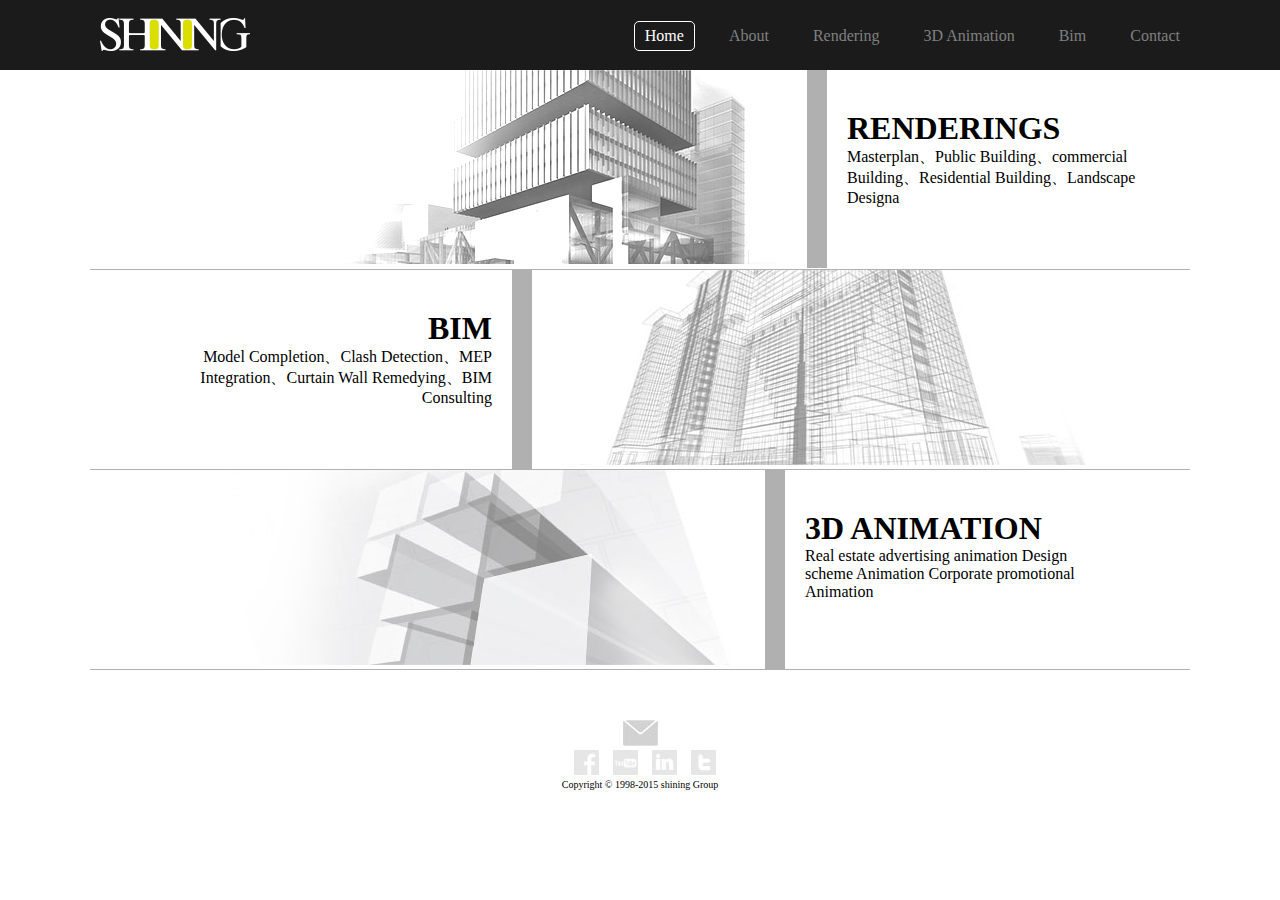
<file: index.html>
<!DOCTYPE html>
<html>
	<head>
		<meta charset="UTF-8">
		<title></title>
		<link rel="stylesheet" type="text/css" href="css/home.css"/>
	</head>
	<body>
		<!--首页的头部-->
		<div id="head">
			<div class="head_box">
				<div class="head_box_logo">
					<a href="###"><img src="img/home/shininglogo.png" alt="写意集团" /></a>
				</div>
				<div id="head_box_navButton">
			    	   <img src="img/home/navbutton.png"/>
				    	   <div class="head_box_nav1">
					    	    <ul>
					    	      	<li class='head_box_nav_border'><a href="index.html">Home</a></li>
									<li class=""><a href="about.html">About</a></li>
									<li class=""><a href="Rendering.html">Rendering</a></li>
									<li class=""><a href="3DAnimation.html">3D Animation</a></li>
									<li class=""><a href="Bim.html">Bim</a></li>
									<li class=""><a href="Contact.html">Contact</a></li>
					    	    </ul> 
			           </div>
			    </div>
			    <div class="head_box_nav">
			    	    <ul>
			    	      	<li class='head_box_nav_border'><a href="index.html">Home</a></li>
							<li class=""><a href="about.html">About</a></li>
							<li class=""><a href="Rendering.html">Rendering</a></li>
							<li class=""><a href="3DAnimation.html">3D Animation</a></li>
							<li class=""><a href="Bim.html">Bim</a></li>
							<li class=""><a href="Contact.html">Contact</a></li>
			    	    </ul>  
			    </div>
			    
		    </div>
		</div>
		<!--首页的中部-->
		<div id="body">
			<div class="body_box">
				<div class="body_box1_img bordercolor"><a href=""><img id="home_img1" src="img/home/home_pic_one.png"/></a></div>
				<div class="body_box1_right body_box_introduce">
					<a href="">
						<h1>RENDERINGS</h1>
						<p>Masterplan、Public Building、commercial Building、Residential Building、Landscape Designa</p>
					</a>
				</div>
			</div>
			<div class="body_box">
				<div class="body_box2_img bordercolor"><a href=""><img id="home_img2" src="img/home/home_pic_two.jpg"/></a></div>
				<div class="body_box2_left body_box_introduce">
					<div class="body_box2_introduceF">
						<a href="">
						   <h1>BIM</h1>
						   <p>Model Completion、Clash Detection、MEP Integration、Curtain Wall Remedying、BIM Consulting</p>
					    </a>
					</div>
				</div>
			</div>
			<div class="body_box">
				<div class="body_box3_img bordercolor"><a href=""><img id="home_img3" src="img/home/homes_pic_three.jpg"/></a></div>
				<div class="body_box3_right body_box_introduce">
					<a href="">
						<h1>3D ANIMATION</h1>
						<p>Real estate advertising animation Design scheme Animation Corporate promotional Animation</p>
					</a>
				</div>
			</div>
		</div>
		
		<!--首页的底部-->
		<div id="foot">
			<div class="foot_mail">
				<a href=""><img src="img/home/mail.jpg" id="mail_h"/></a>
			</div>
			<div class="foot_nav">
				<a href="http://www.facebook.com">
					<img src="img/home/facebook.jpg" id="facebook_h">
				</a>
				<a href="http://www.youtobe.com">
					<img src="img/home/youtube.jpg" id="youtube_h">
				</a>
				<a href="http://www.linkedln.com">
					<img src="img/home/linkedln.jpg" id="linkedln_h">
				</a>
				<a href="http://www.twitter.com">
					<img src="img/home/twitter.jpg" id="twitter_h">
				</a>
			</div>
			<div class="foot_note">
					<span>Copyright © 1998-2015 shining Group</span>
			</div>
		</div>
		
	</body>
</html>
<script type="text/javascript" src="js/home.js"></script>
</file>
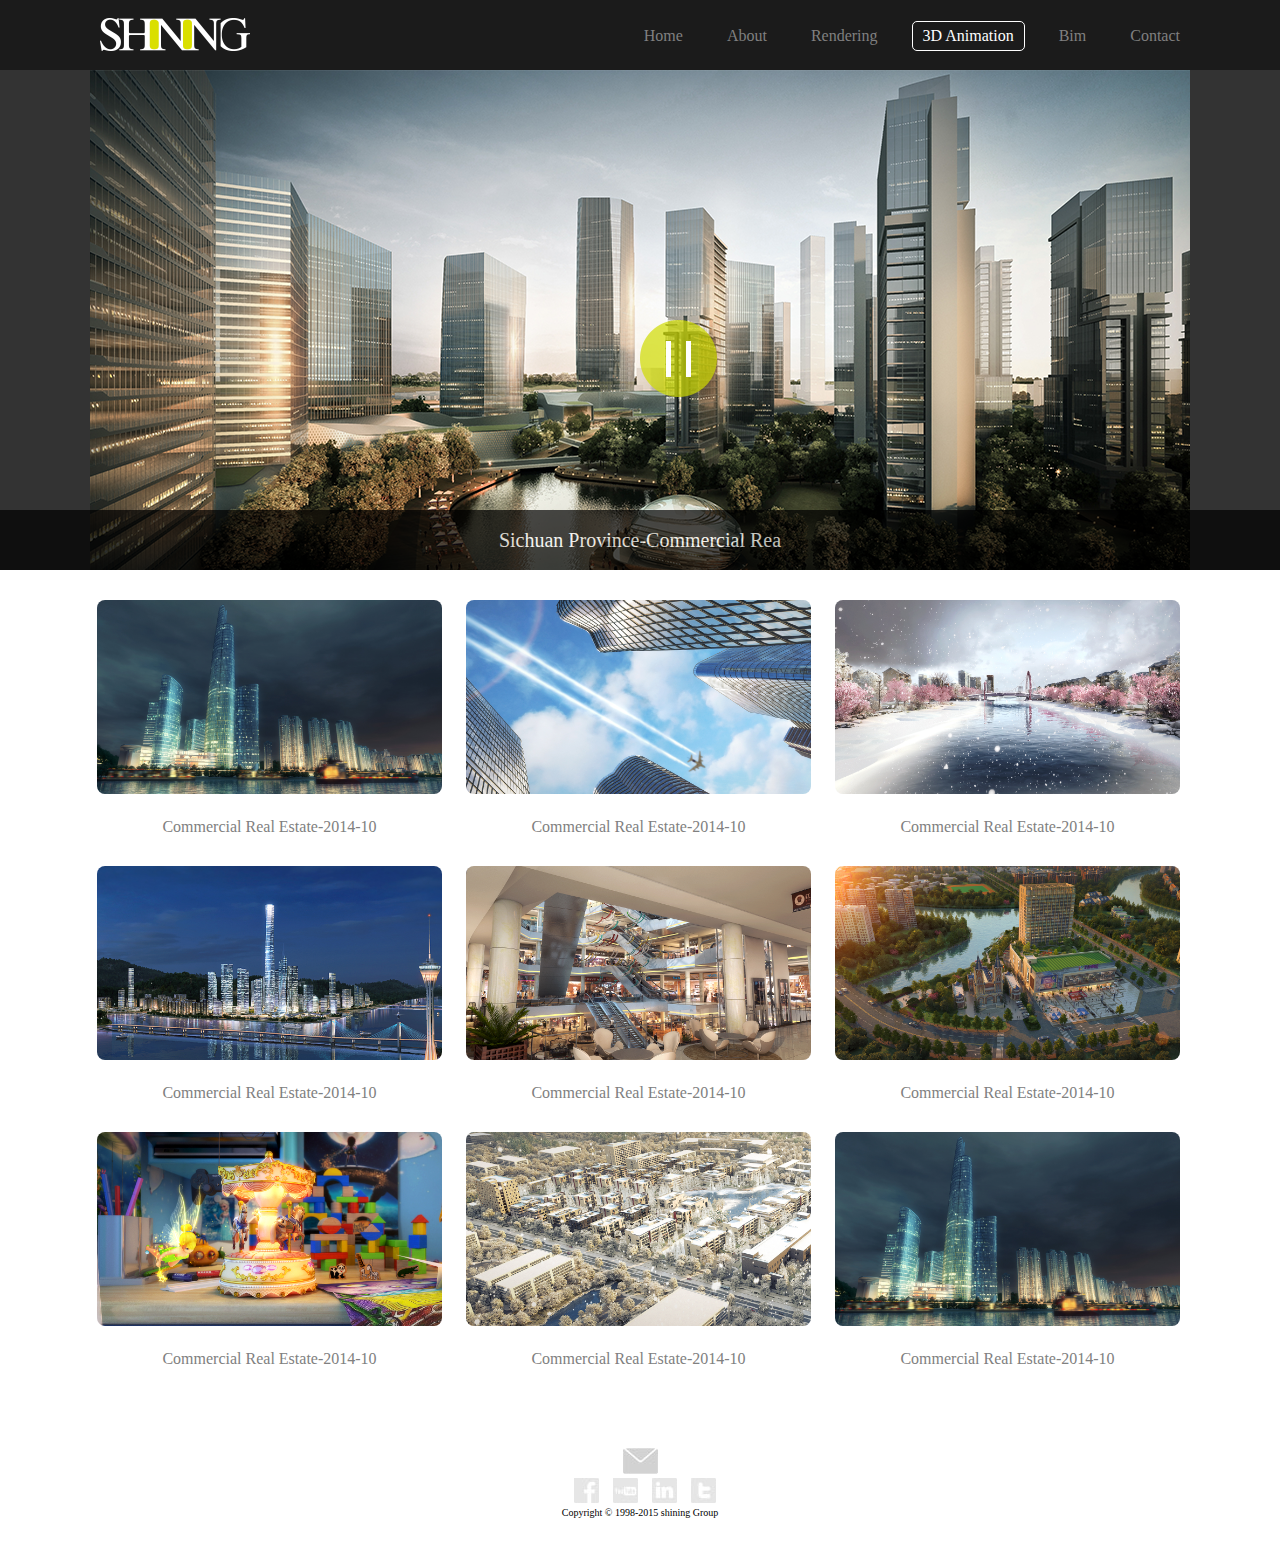
<file: 3DAnimation.html>
<!DOCTYPE html>
<html>
	<head>
		<meta charset="UTF-8">
			<link rel="stylesheet" type="text/css" href="css/public.css"/>
			<link rel="stylesheet" type="text/css" href="css/animation.css"/>
		<title></title>
	</head>
	<body>
		<!--Animation的头部-->
		<div id="head">
			<div class="head_box">
				<div class="head_box_logo">
					<a href="###"><img src="img/home/shininglogo.png" alt="写意集团" /></a>
				</div>
				<div id="head_box_navButton">
			    	   <img src="img/home/navbutton.png"/>
			    	   <div class="head_box_nav1">
					    	    <ul>
					    	      	<li class='head_box_nav_border'><a href="index.html">Home</a></li>
									<li class=""><a href="about.html">About</a></li>
									<li class=""><a href="Rendering.html">Rendering</a></li>
									<li class=""><a href="3DAnimation.html">3D Animation</a></li>
									<li class=""><a href="Bim.html">Bim</a></li>
									<li class=""><a href="Contact.html">Contact</a></li>
					    	    </ul>  
			        </div>
			    </div>
			    <div class="head_box_nav">
			    	    <ul>
			    	      	<li class=''><a href="index.html">Home</a></li>
							<li class=""><a href="about.html">About</a></li>
							<li class=""><a href="Rendering.html">Rendering</a></li>
							<li class="head_box_nav_border"><a href="3DAnimation.html">3D Animation</a></li>
							<li class=""><a href="Bim.html">Bim</a></li>
							<li class=""><a href="Contact.html">Contact</a></li>
			    	    </ul>  
			    </div>
		    </div>
		</div>
		<!--Animation的中部-->
		<div id="body">
			<div class="body_videobox">
				<div class="box_videoview">
				  <video src="" ></video>	
				</div>
			    <div class="body_videobox_columns"><span>Sichuan Province-Commercial Rea</span></div>
			    <img src="img/animation/001.png" id="playMeau"/>
			</div>
			<div class="body_view">
					<ul class="body_view_row">
						<li class="body_view_img">
							<img src="img/animation/ani1.png" class="imgs"/>
						    <p>Commercial Real Estate-2014-10</p>
						</li>
						<li class="body_view_img">
							<img src="img/animation/ani2.png" class="imgs"/> 
						    <p>Commercial Real Estate-2014-10</p>		
						</li>
						<li class="body_view_img">
							<img src="img/animation/ani3.png" class="imgs"/>
						    <p>Commercial Real Estate-2014-10</p>
						</li>
					</ul>
					<ul class="body_view_row">
						<li class="body_view_img">
							<img src="img/animation/ani4.png" class="imgs"/>
						    <p>Commercial Real Estate-2014-10</p>
						</li>
						<li class="body_view_img">
							<img src="img/animation/ani5.png" class="imgs"/>
							<p>Commercial Real Estate-2014-10</p>
						</li>
						<li class="body_view_img">
							<img src="img/animation/ani6.png" class="imgs"/>
							<p>Commercial Real Estate-2014-10</p>
						</li>
					</ul>
					<ul class="body_view_row">
						<li class="body_view_img">
							<img src="img/animation/ani7.png" class="imgs"/>
							<p>Commercial Real Estate-2014-10</p>
						</li>
						<li class="body_view_img">
							<img src="img/animation/ani8.png" class="imgs"/>
							<p>Commercial Real Estate-2014-10</p>
						</li>
						<li class="body_view_img">
							<img src="img/animation/ani9.png" class="imgs"/>
							<p>Commercial Real Estate-2014-10</p>
						</li>
					</ul>
			</div>
		</div>
		
	
	
		<!--Animation的底部-->
		<div id="foot">
			<div class="foot_mail">
				<a href=""><img src="img/home/mail.jpg" id="mail_h"/></a>
			</div>
			<div class="foot_nav">
				<a href="http://www.facebook.com">
					<img src="img/home/facebook.jpg" id="facebook_h">
				</a>
				<a href="http://www.youtobe.com">
					<img src="img/home/youtube.jpg" id="youtube_h">
				</a>
				<a href="http://www.linkedln.com">
					<img src="img/home/linkedln.jpg" id="linkedln_h">
				</a>
				<a href="http://www.twitter.com">
					<img src="img/home/twitter.jpg" id="twitter_h">
				</a>
			</div>
			<div class="foot_note">
					<span>Copyright © 1998-2015 shining Group</span>
			</div>
		</div>
	</body>
</html>
<script type="text/javascript" src="js/public.js"></script>
<script type="text/javascript" ></script>
</file>
<file: css/home.css>
*{margin: 0;padding: 0;}
body，html{margin:0;padding:0;font-size:14px;}
form,ul,li,p,h1,h2,h3,h4,h5,h6{margin:0;padding:0;}
img{border:0;}
ul,li{list-style-type:none;}
a{color:black;text-decoration:none;}
a:hover{text-decoration:none;cursor: pointer;}
/*头部样式*/
#head{width:100%;padding:10px;height: 50px; background:rgb(27,27,27);}
#head a{color: grey;}
#head .head_box{margin:0 auto;height:50px;min-width:800px;max-width: 1100px;}
#head .head_box .head_box_logo{float: left;margin-top:8px;}
#head_box_navButton{float: right;margin-top: 14px;margin-right: 20px;display: none;}
#head .head_box .head_box_nav{float: right;margin-top:11px; }
#head .head_box .head_box_nav ul li{padding:5px 10px;display:inline-block;margin: 0 10px;}
.head_box_nav_border{border: 1px solid white; border-radius:5px;color: white;}
#head .head_box_nav_border a{color:white;}
/*中部样式*/
#body{max-width:1100px;min-width:800px;margin:0 auto;text-align: center;}
#body a{color: black;}
#body .body_box{border-bottom:1px solid rgb(176,176,176);/*position: relative;*/ height: 199px;width: 1100px;}
#body .body_box_introduce{width:300px;padding:20px;/*position:absolute;top: 20px;*/padding-top:40px; }
#body .body_box1_img{border-right: 20px solid rgb(176,176,176);float: left;}
#body .body_box1_right{float:left;text-align: left;}
#body .body_box2_left{float: right;text-align: right;}
#body .body_box2_img{border-left: 20px solid rgb(176,176,176);float: right;}
#body .body_box3_img{border-right: 20px solid rgb(176,176,176);float: left;}
#body .body_box3_right{float: left;text-align:left; }
/*底部样式*/
#foot{width: 250px; margin: 50px auto;text-align: center;}
#foot .foot_nav a{margin-left: 10px;}
#foot .foot_note{font-size: 10px;}

@media only screen and (min-width: 600px) and (max-width: 800px){
	#head .head_box{max-width: 800px;min-width: 600px;position: relative;}
	
	#head .head_box .head_box_nav{float:none;display:none;text-align: center;position: absolute;top: 0;left: 79%;}
	#head .head_box .head_box_nav ul li{padding:5px;display:block;margin: 0;background:rgb(27,27,27);}
	#head_box_navButton{display:block;}
	
	#head_box_navButton .head_box_nav1{float:none;display:none;text-align: center;position: absolute;top:60px;right: 10%;z-index: 10;}
	#head_box_navButton .head_box_nav1 ul li{padding:5px;display:block;margin: 0;background:rgb(27,27,27);opacity: 0.6;}

}

@media only screen and (min-width: 300px) and (max-width: 600px){
    #head .head_box{max-width:600px;min-width:300px;}
	#head .head_box .head_box_nav{float: right;display:none;text-align: center;}
	#head .head_box .head_box_nav ul li{padding:2px;display:block;margin:0;background:rgb(27,27,27);}
	
	#head_box_navButton .head_box_nav1{display:none;text-align: center;position: absolute;top: 70px;right: 10%;z-index: 10;}
	#head_box_navButton .head_box_nav1 ul li{padding:5px;display:block;margin: 0;background:rgb(27,27,27);opacity: 0.6;}
	
	#head_box_navButton{display:block;}
	#head_box_navButton img{width:48px;height:37px;}
	
	
	
#body{min-width: 300px;max-width: 600px; height: 80%;}
#body .body_box{width: 100%;height: 20%;}
#body .body_box img{width: 100%;height: 100%;}
#body .body_box_introduce{width: 100%;height: 10%;padding:10px 5px;}
#body .body_box_introduce h1{font-size: 15px;}
#body .body_box_introduce span{font-size: 5px;}
#body .body_box1_img{border-right:none;float:none;}
#body .body_box1_right{float:none;text-align: center;}
#body .body_box2_left{float:none;text-align: center;}
#body .body_box2_img{border-left: none;float: none;}
#body .body_box3_img{border-right:none;float:none;}
#body .body_box3_right{float: none;text-align:center; } 
}

@media only screen and (min-width:200px) and (max-width:300px){
#head .head_box{width: 100%;}
#head .head_box .head_box_nav{display: none;}
#head_box_navButton{display:none;}
 }
</file>
<file: css/public.css>
*{margin: 0;padding: 0;}
body，html{margin:0;padding:0;font-size:14px;}
form,ul,li,p,h1,h2,h3,h4,h5,h6{margin:0;padding:0;}
img{border:0;}
ul,li{list-style-type:none;}
a{color:black;text-decoration:none;}
a:hover{text-decoration:none;cursor: pointer;}
/*头部样式*/
#head{width:100%;padding:10px;height: 50px; background:rgb(27,27,27);}
#head a{color: grey;}
#head .head_box{margin:0 auto;height:50px;min-width:800px;max-width: 1100px;}
#head .head_box .head_box_logo{float: left;margin-top:8px;}
#head_box_navButton{float: right;margin-top: 14px;margin-right: 20px;display: none;}
#head .head_box .head_box_nav{float: right;margin-top:11px; }
#head .head_box .head_box_nav ul li{padding:5px 10px;display:inline-block;margin: 0 10px;}
.head_box_nav_border{border: 1px solid white; border-radius:5px;color: white;}
#head .head_box_nav_border a{color:white;}

/*底部样式*/
#foot{width: 250px; margin: 50px auto;text-align: center;}
#foot .foot_nav a{margin-left: 10px;}
#foot .foot_note{font-size: 10px;}
@media only screen and (min-width: 600px) and (max-width: 800px){
#head .head_box{max-width: 800px;min-width: 600px;position: relative;}
#head .head_box .head_box_nav{float:none;display:none;text-align: center;position: absolute;top: 0;left: 79%;}
#head .head_box .head_box_nav ul li{padding:5px;display:block;margin: 0;background:rgb(27,27,27);}
#head_box_navButton{display:block;}

#head_box_navButton .head_box_nav1{display:none;text-align: center;position: absolute;top:60px;right: 10%;z-index: 10;}
	#head_box_navButton .head_box_nav1 ul li{padding:5px;display:block;margin: 0;background:rgb(27,27,27);opacity: 0.6;}

}

@media only screen and (min-width: 300px) and (max-width: 600px){
#head .head_box{max-width:600px;min-width:300px;}
#head .head_box .head_box_nav{float: right;display:none;text-align: center;}
#head .head_box .head_box_nav ul li{padding:2px;display:block;margin:0;background:rgb(27,27,27);}

#head_box_navButton .head_box_nav1{display:none;text-align: center;position: absolute;top: 70px;right: 10%;z-index: 10;}
#head_box_navButton .head_box_nav1 ul li{padding:5px;display:block;margin: 0;background:rgb(27,27,27);opacity: 0.6;}
	
#head_box_navButton{display:block;}
#head_box_navButton img{width:48px;height:37px;}  }


@media only screen and (min-width:200px) and (max-width:300px){
#head .head_box{width: 100%;}
#head .head_box .head_box_nav{display: none;}
#head_box_navButton{display:none;} }

.cleanBoth{clear: both;}
</file>
<file: css/animation.css>
#body .body_videobox{width: 100%;text-align: center;background: rgba(0,0,0,0.8);cursor: pointer;position: relative;}
#body .body_videobox_columns{width: 100%;height: 60px; background: black;position:absolute;top: 440px;color: white;text-align: center;font-size: 20px;opacity: 0.7;cursor: pointer; line-height: 60px;}
#body .body_videobox .box_videoview{width: 1100px;height:500px; margin: 0 auto;background-image: url(../img/animation/anibg.png);background-repeat: no-repeat;}
#playMeau{position: absolute;top: 50%;}
#body .body_view{width: 1126px;padding: 10px 0;position: relative;left: 50%;margin-left: -563px;}
#body .body_view .body_view_row{width: 1106px;margin: 10px;}
#body .body_view .body_view_row .body_view_img{display: inline-block;position: relative;}
#body .body_view .body_view_row .body_view_img img{width: 345px;border-radius: 8px ;margin: 10px;cursor: pointer;}
#body .body_view .body_view_row .body_view_img p{width: 345px;text-align: center;margin: 10px;color: gray; }
.playImg{width: 35px; height: 40px;position: absolute;top: 35%; left: 50%;margin-left: -17px;cursor: pointer;}
.playImg1{display: none;}

@media only screen and (min-width: 150px) and (max-width: 1126px) {
	#playBox, #playImg,.playV{width: 100%;height: 100%;}
	#line{width: 100%;height: 0%; padding: 3%;font-size: 100%;top: 90%;line-height: 0;}
	#playMeau{width: 5%;height: 10%;margin: -5% -2.5%;}
	.playV{left: 0;margin: 0;}
	
	#body .body_view{width: 100%; padding: 1% 0; left: 0; margin-left: 0;}
	#body .body_view .body_view_row{width: 98%; margin: 1%;}
	#body .body_view .body_view_row .body_view_img{width: 32%;}
	#body .body_view .body_view_row .body_view_img p{width: 100%;font-size: 50%;}
	#body .body_view .body_view_row .body_view_img .imgs{width: 100%;margin: 2%;}
	.playImg{width: 5%;height: 10%;left: 50;margin-left: 1%;}
}
</file>
